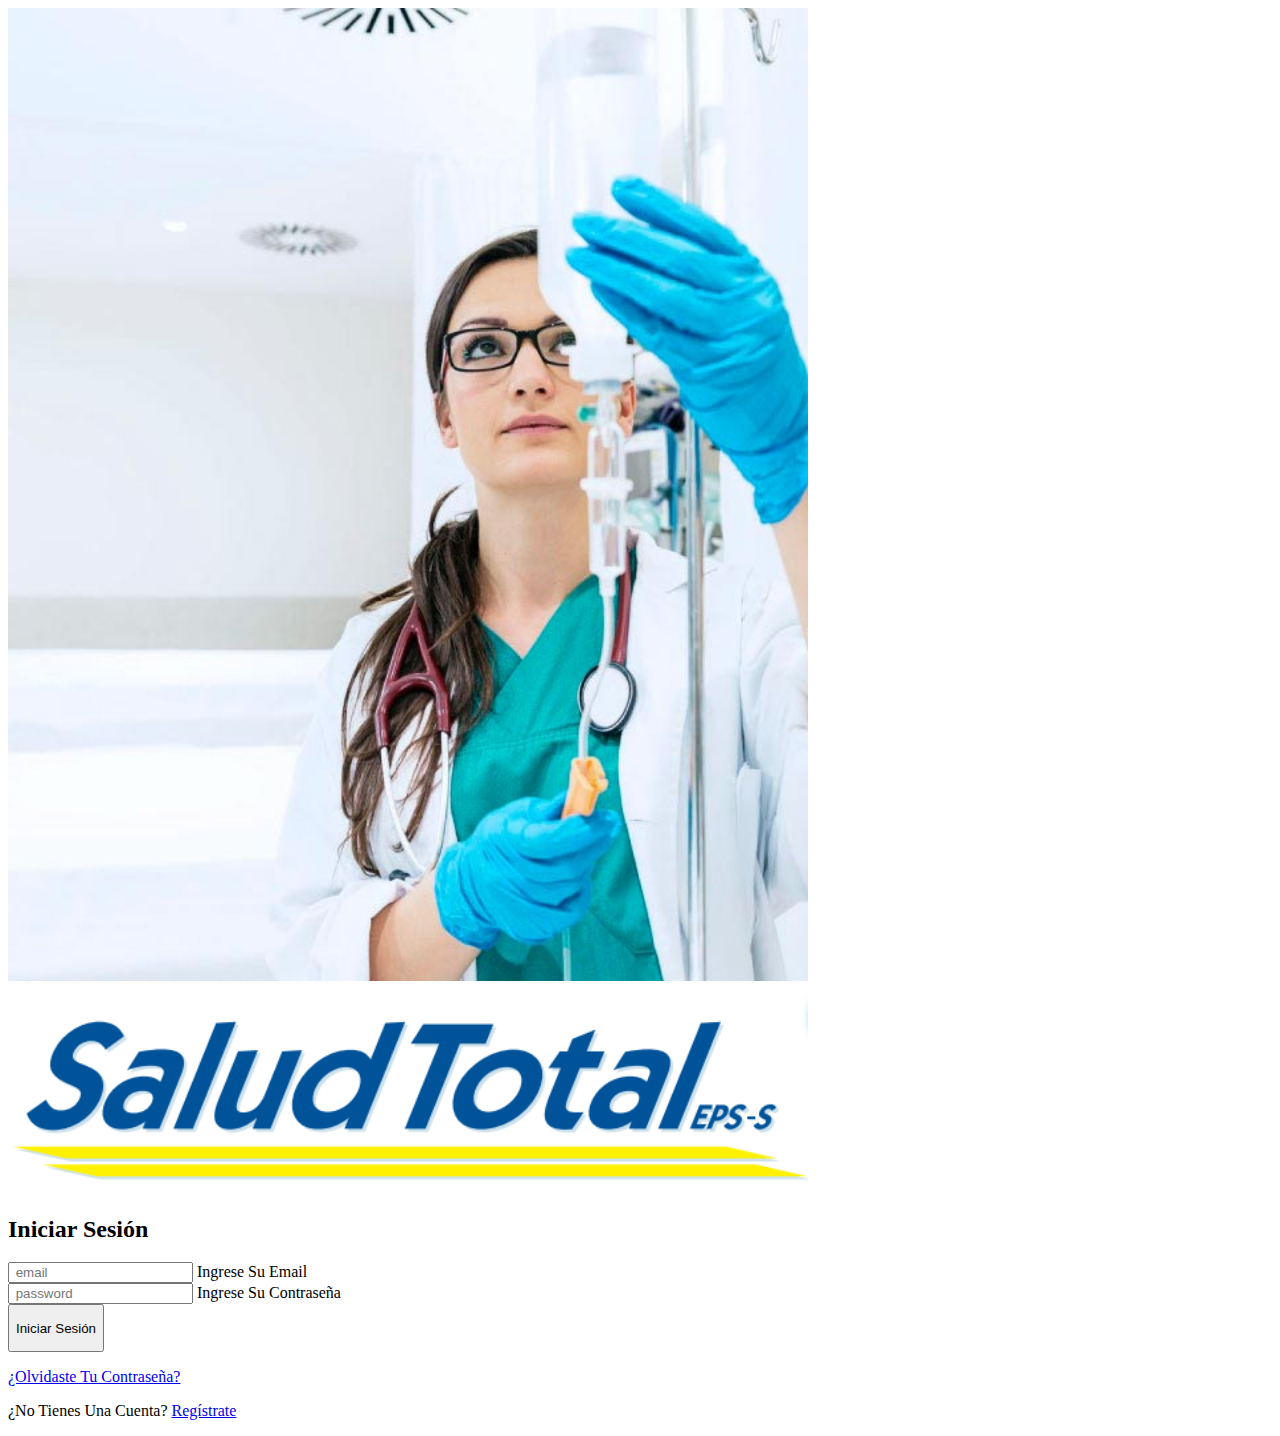
<file: login.html>
<!DOCTYPE html>
<html lang="es">
<head>
    <meta charset="UTF-8">
    <meta name="viewport" content="width=device-width, initial-scale=1.0">
    <title>Login</title>
    <link href="https://cdn.jsdelivr.net/npm/bootstrap@5.0.2/dist/css/bootstrap.min.css" rel="stylesheet" integrity="sha384-EVSTQN3/azprG1Anm3QDgpJLIm9Nao0Yz1ztcQTwFspd3yD65VohhpuuCOmLASjC" crossorigin="anonymous">
    <link rel="shortcut icon" href="images/favicon.jpg" type="image/x-icon">
</head>
<body>
    <div id="" class="login  m-3 py-3 d-flex justify-content-center align-items-center">
        <div class="card  " style="max-width: 800px;" >

            <form id="form" class="row g-0 d-flex justify-content-center align-items-center border border-radius-dark" action="dashboard.html" method="get">

                <div class="col-md-6 d-grid col-11">
                    <img src="images/login.jpg" alt="imagen" width="100%" height="100%" class="card-img-left img-fluid object-fit-cover col-11 " >
                </div>

                <div class=" col-md-6 mb-4 py-3 " >
                    <img src="images/logo-st.png" alt="" width="100%">

                    <h2 class="card-title text-center d-grid  col-11 " > Iniciar Sesión </h2>
                    <div class="form-floating mb-3 d-grid  col-11 ">
                        <input type="email" class="form-control" id="email" placeholder=" email " required>
                        <label for="email"> Ingrese Su Email </label>
                    </div>
                    <div class="form-floating mb-3 d-grid  col-11  ">
                        <input type="password" class="form-control" id="password" placeholder=" password " required>
                        <label for="password"> Ingrese Su Contraseña </label>
                    </div>
                    <div class="d-grid col-11 ">
                        <button class="w-100 btn btn-info btn-lg w-100 py-3" type="submit" required> 
                            <p class="text-muted mb-2">                
                                Iniciar Sesión 
                            </p> 
                             
                        </button>
                    </div>
                    <div class=" text-center py-3">
                        <p class="text-muted mb-2">                
                            <a href="restablecer.html">¿Olvidaste Tu Contraseña?</a>
                        </p>
                        <p class="text-muted mb-">                
                            ¿No Tienes Una Cuenta? <a href="registrar.html">Regístrate</a>
                        </p>
                    </div>

                </div>
             
            </form>


        </div>
    </div>

    <script src="https://cdn.jsdelivr.net/npm/bootstrap@5.0.2/dist/js/bootstrap.bundle.min.js" integrity="sha384-MrcW6ZMFYlzcLA8Nl+NtUVF0sA7MsXsP1UyJoMp4YLEuNSfAP+JcXn/tWtIaxVXM" crossorigin="anonymous"></script>

</body>
</html>
</file>
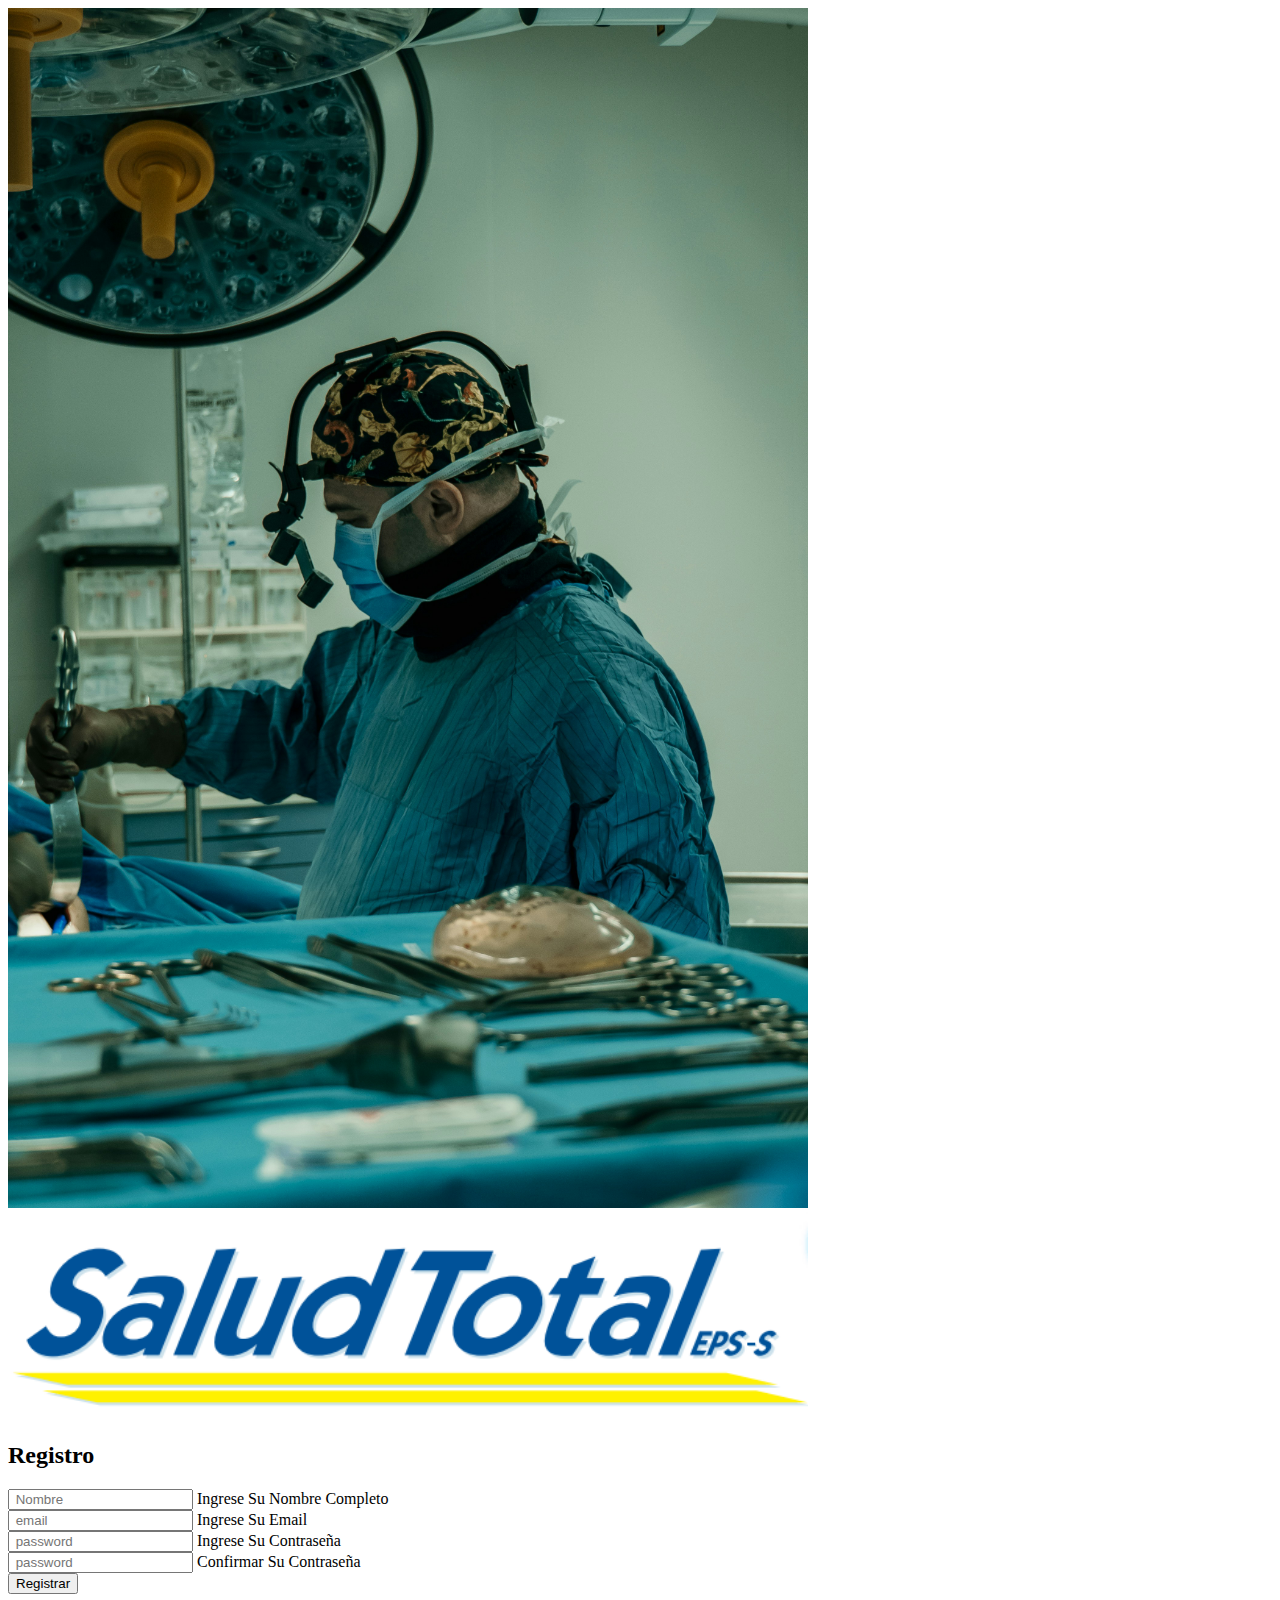
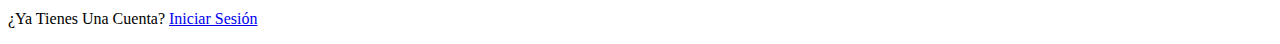
<file: registrar.html>
<!DOCTYPE html>
<html lang="es">
<head>
    <meta charset="UTF-8">
    <meta name="viewport" content="width=device-width, initial-scale=1.0">
    <title>Registrar</title>
    <link href="https://cdn.jsdelivr.net/npm/bootstrap@5.0.2/dist/css/bootstrap.min.css" rel="stylesheet" integrity="sha384-EVSTQN3/azprG1Anm3QDgpJLIm9Nao0Yz1ztcQTwFspd3yD65VohhpuuCOmLASjC" crossorigin="anonymous">
    <link rel="shortcut icon" href="images/favicon.jpg" type="image/x-icon">
</head>
<body>
    <div id="" class="login  m-3 py-3 d-flex justify-content-center align-items-center">
        <div class="card  " style="max-width: 800px;" >

            <form id="form" class="row g-0 d-flex justify-content-center align-items-center border border-radius-dark" action="dashboard.html" method="get">

                <div class="col-md-6 d-grid col-11">
                    <img src="images/registrar.jpg" alt="imagen" width="100%" height="100%" class="card-img-left img-fluid object-fit-cover col-11 " >
                </div>

                <div class=" col-md-6 mb-4 py-3 " >
                    <img src="images/logo-st.png" alt="" width="100%">

                    <h2 class="card-title text-center d-grid  col-11 " > Registro </h2>
                    <div class="form-floating mb-3 d-grid  col-11 ">
                        <input type="text" class="form-control" id="name" placeholder=" Nombre " required>
                        <label for="name"> Ingrese Su Nombre Completo </label>
                    </div>

                    <div class="form-floating mb-3 d-grid  col-11 ">
                        <input type="email" class="form-control" id="email" placeholder=" email " required>
                        <label for="email"> Ingrese Su Email </label>
                    </div>

                    <div class="form-floating mb-3 d-grid  col-11  ">
                        <input type="password" class="form-control" id="password" placeholder=" password " required>
                        <label for="password"> Ingrese Su Contraseña </label>
                    </div>

                    <div class="form-floating mb-3 d-grid  col-11  ">
                        <input type="password" class="form-control" id="confirmar-password" placeholder=" password " required>
                        <label for="confirmar-password"> Confirmar Su Contraseña </label>
                    </div>




                    <div class="d-grid col-11 ">
                        <button class="w-100 btn btn-info btn-lg w-100 py-3" type="submit" required> 
                            Registrar  
                        </button>
                    </div>
                    <div class=" text-center py-3">
                        <p class="text-muted mb-2">                
                            ¿Ya Tienes Una Cuenta? <a href="login.html">Iniciar Sesión</a>
                         </p>
                    </div>

                </div>
             
            </form>


        </div>
    </div>

    <script src="https://cdn.jsdelivr.net/npm/bootstrap@5.0.2/dist/js/bootstrap.bundle.min.js" integrity="sha384-MrcW6ZMFYlzcLA8Nl+NtUVF0sA7MsXsP1UyJoMp4YLEuNSfAP+JcXn/tWtIaxVXM" crossorigin="anonymous"></script>

</body>
</html>
</file>
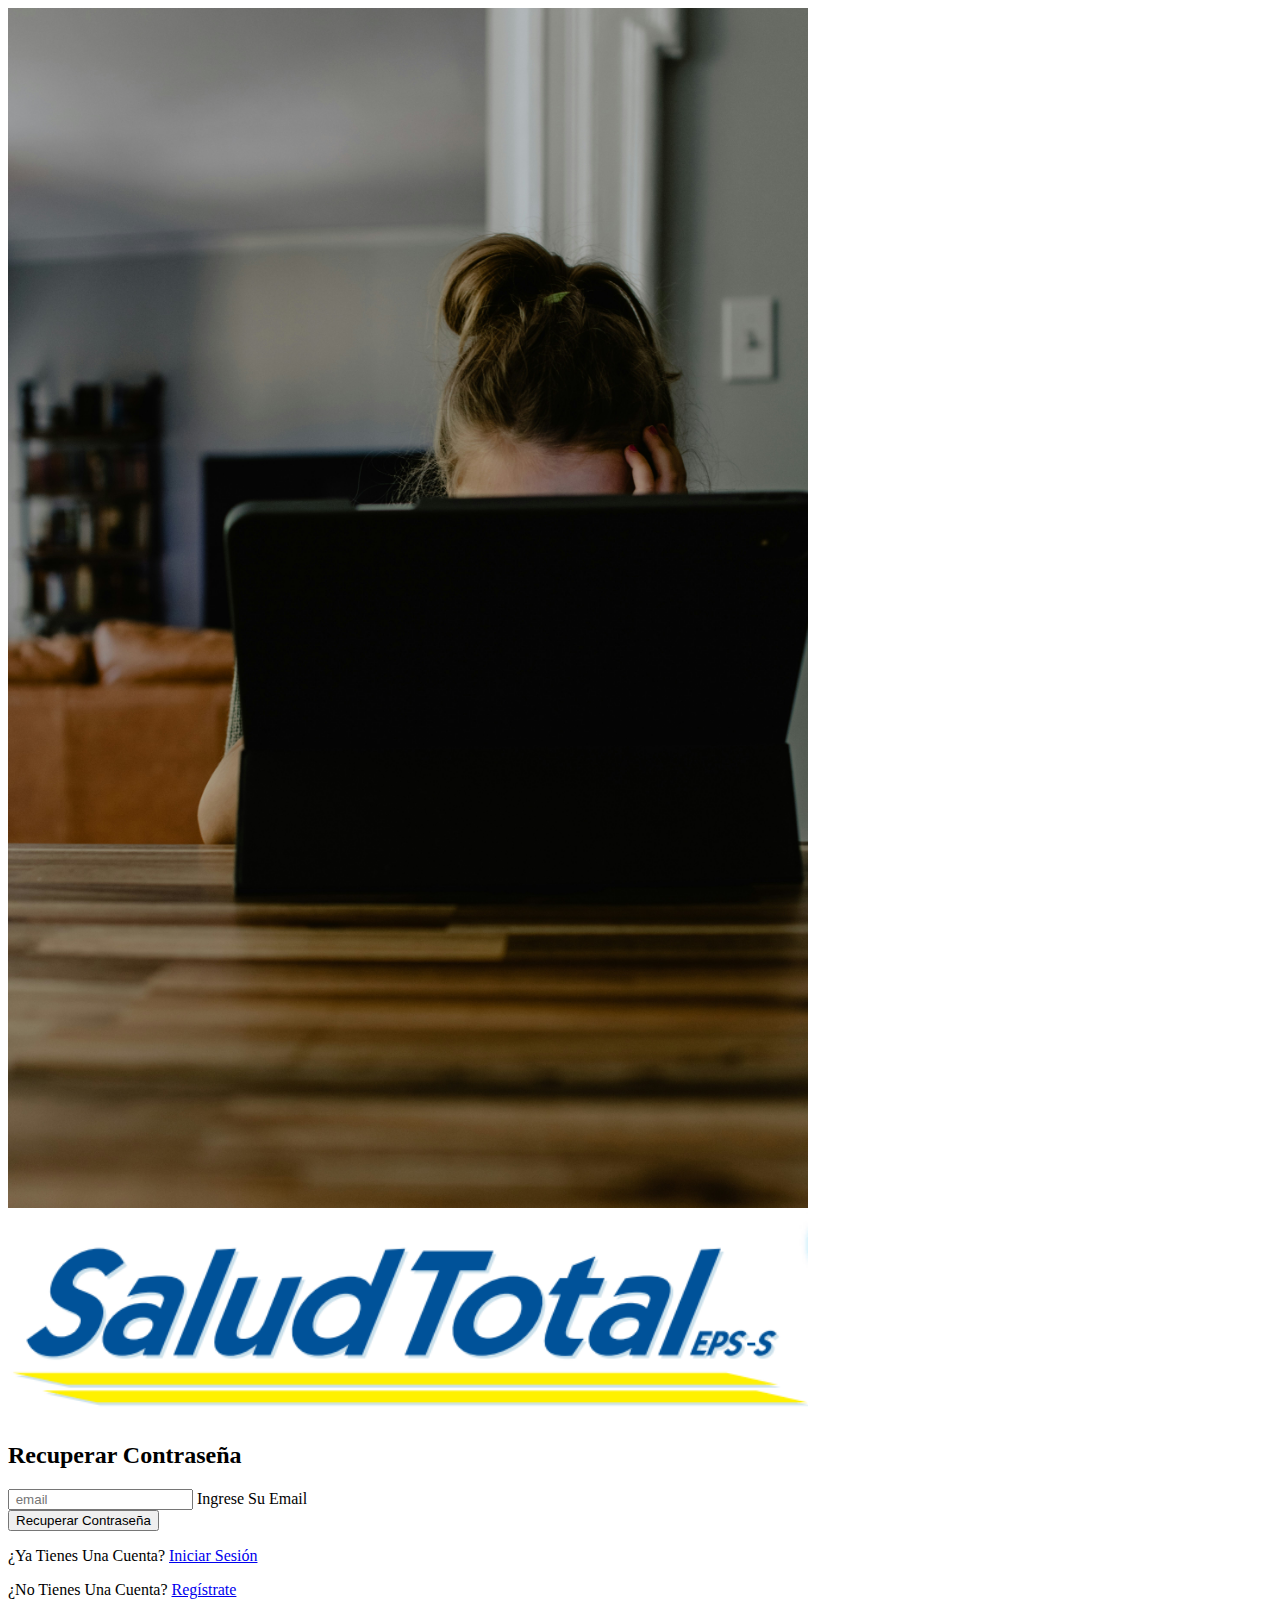
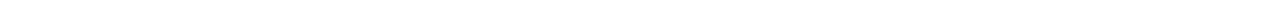
<file: restablecer.html>
<!DOCTYPE html>
<html lang="es">
<head>
    <meta charset="UTF-8">
    <meta name="viewport" content="width=device-width, initial-scale=1.0">
    <title>Restablecer</title>
    <link href="https://cdn.jsdelivr.net/npm/bootstrap@5.0.2/dist/css/bootstrap.min.css" rel="stylesheet" integrity="sha384-EVSTQN3/azprG1Anm3QDgpJLIm9Nao0Yz1ztcQTwFspd3yD65VohhpuuCOmLASjC" crossorigin="anonymous">
    <link rel="shortcut icon" href="images/favicon.jpg" type="image/x-icon">

</head>
<body>
    <div id="" class="login  m-3 py-3 d-flex justify-content-center align-items-center">
        <div class="card  " style="max-width: 800px;" >

            <form id="form" class="row g-0 d-flex justify-content-center align-items-center border border-radius-dark">

                <div class="col-md-6 d-grid col-11">
                    <img src="images/recuperar.jpg" alt="imagen" width="100%" height="100%" class="card-img-left img-fluid object-fit-cover col-11 " >
                </div>

                <div class=" col-md-6 mb-4 py-3 " >
                    <img src="images/logo-st.png" alt="" width="100%">
                    <h2 class="card-title text-center d-grid  col-11 " > 
                        Recuperar Contraseña 
                    </h2>
                    <div class="form-floating mb-3 d-grid  col-11 ">
                        <input type="email" class="form-control" id="email" placeholder=" email ">
                        <label for="email"> Ingrese Su Email </label>
                    </div>
               
                    <div class="d-grid col-11 ">
                        <button class="w-100 btn btn-info btn-lg w-100 py-3" type="submit" required> 
                            Recuperar Contraseña
                        </button>
                    </div>
                    <div class=" text-center py-3">
                        <p class="text-muted mb-2">                
                           ¿Ya Tienes Una Cuenta? <a href="login.html">Iniciar Sesión</a>
                        </p>
                        <p class="text-muted mb-">                
                            ¿No Tienes Una Cuenta? <a href="registrar.html">Regístrate</a>
                        </p>
                    </div>

                </div>
             
            </form>


        </div>
    </div>

    <script src="https://cdn.jsdelivr.net/npm/bootstrap@5.0.2/dist/js/bootstrap.bundle.min.js" integrity="sha384-MrcW6ZMFYlzcLA8Nl+NtUVF0sA7MsXsP1UyJoMp4YLEuNSfAP+JcXn/tWtIaxVXM" crossorigin="anonymous"></script>

</body>
</html>
</file>
